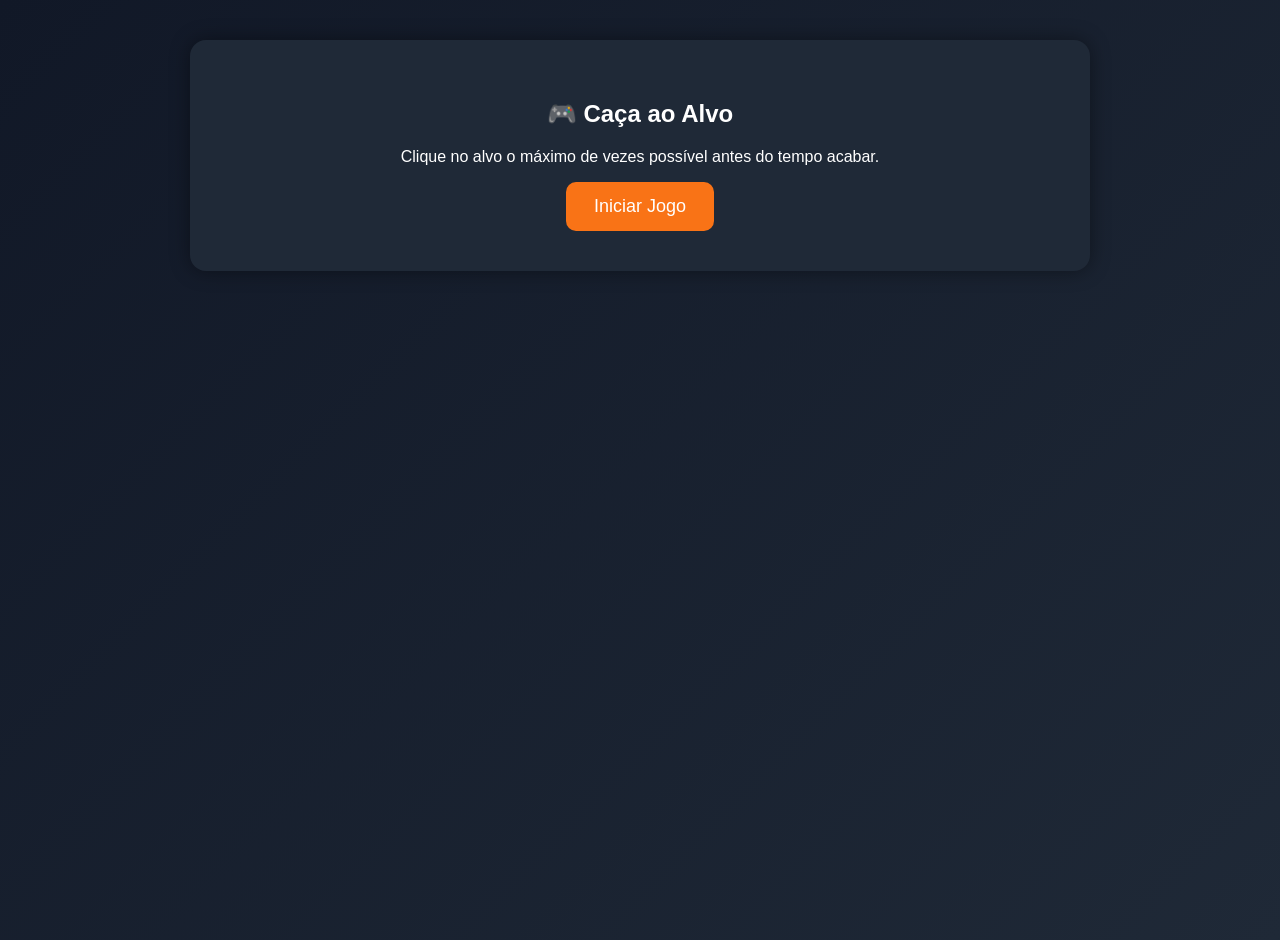
<file: IW/jogo/index.html>
<!DOCTYPE html>
<html lang="pt-BR">
<head>
  <meta charset="UTF-8">
  <title>Caça ao Alvo</title>
  <link rel="stylesheet" href="style.css">
</head>
<body>

  <main class="container">

    <section id="tela-inicial" class="card">
      <h1>🎮 Caça ao Alvo</h1>
      <p>Clique no alvo o máximo de vezes possível antes do tempo acabar.</p>
      <button id="btn-iniciar">Iniciar Jogo</button>
    </section>

    <section id="tela-jogo" class="oculto">
      <div class="painel">
        <p>Pontos: <span id="pontos">0</span></p>
        <p>Tempo: <span id="tempo">30</span>s</p>
        <p>Nível: <span id="nivel">1</span></p>
      </div>

      <div id="area-jogo">
        <div id="alvo"></div>
      </div>
    </section>

    <section id="tela-final" class="card oculto">
      <h2>Fim de Jogo!</h2>
      <p>Sua pontuação final foi:</p>
      <h1 id="pontuacao-final">0</h1>
      <button id="btn-reiniciar">Jogar Novamente</button>
    </section>

  </main>

  <script src="script.js"></script>
</body>
</html>
</file>
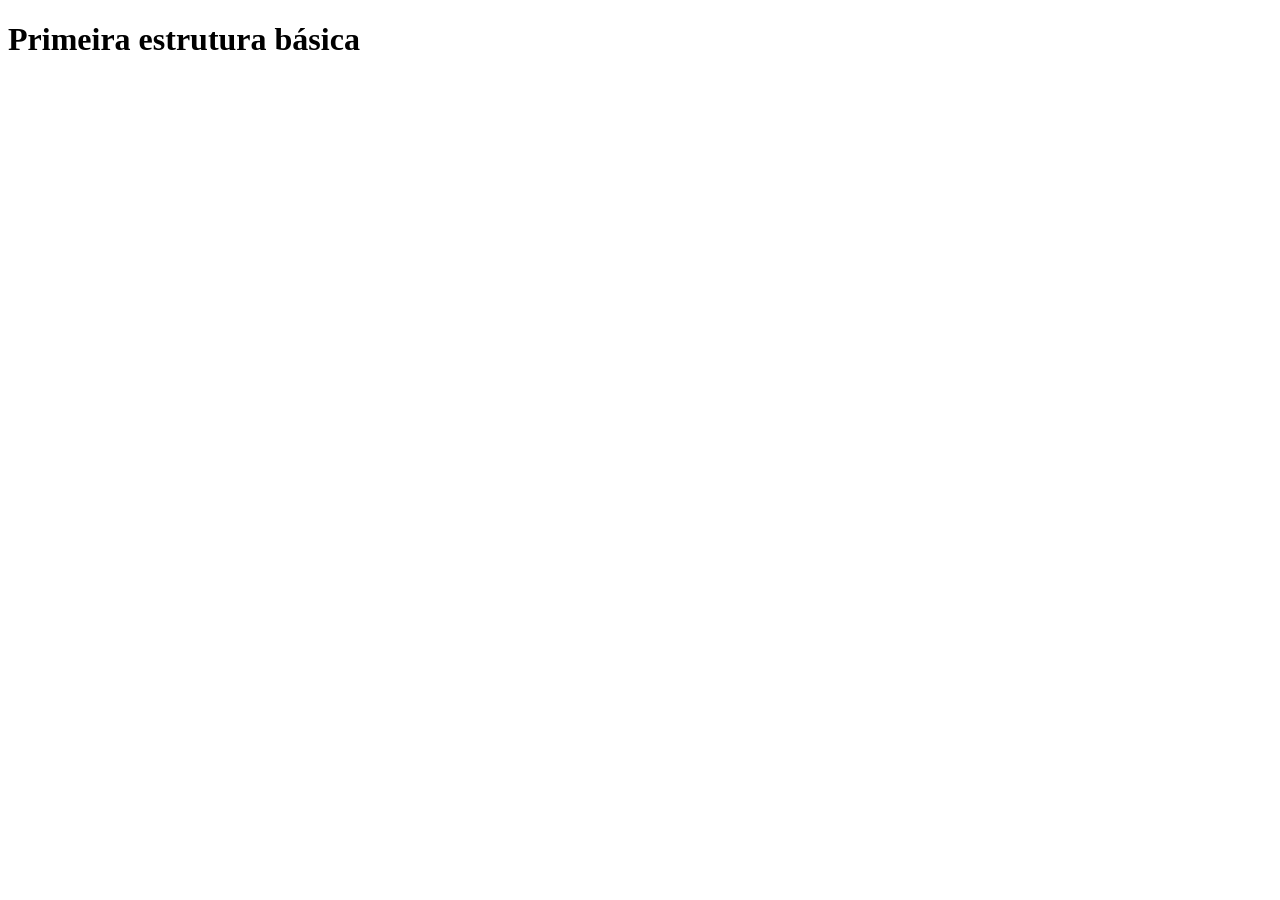
<file: IW/Aula 01/aula01/index.html>
<!doctype html>
<html lang="pt-br">
  <head>
    <meta charset="UTF-8" />
    <meta name="viewport" content="width=device-width, initial-scale=1.0" />
    <title>JavaScript Básico: Estrutura Básica</title>
    <script>
      console.log ("Olá Mundooooo");
    </script>
  </head>
  <body>
    <h1>Primeira estrutura básica</h1>
  </body>
</html>
</file>
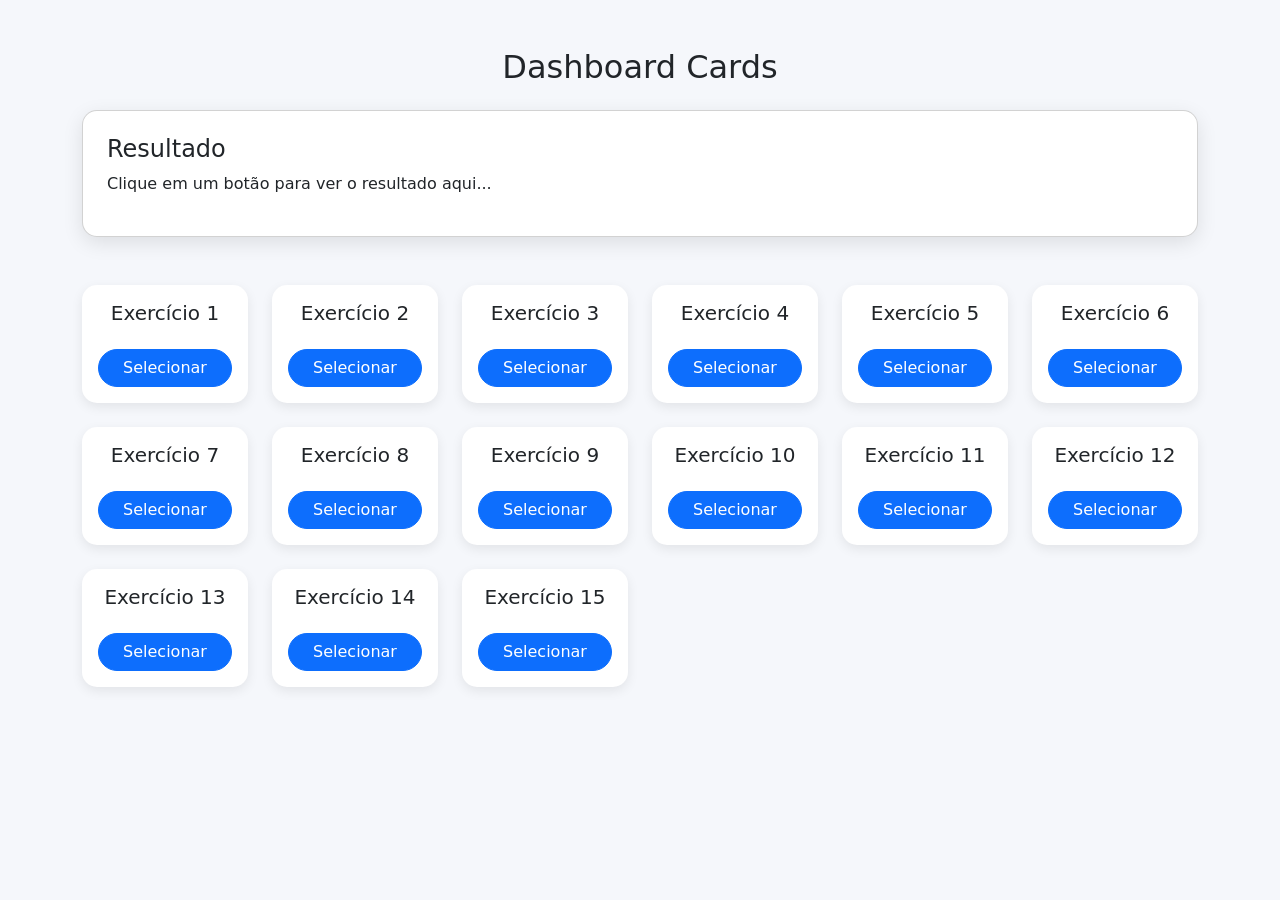
<file: IW/Aula4/exemplo/Atividades.html>
<!DOCTYPE html>
<html lang="pt-br">
<head>
  <meta charset="UTF-8">
  <meta name="viewport" content="width=device-width, initial-scale=1">
  <title>Dashboard Cards</title>

  <!-- Bootstrap 5 -->
  <link href="https://cdn.jsdelivr.net/npm/bootstrap@5.3.0/dist/css/bootstrap.min.css" rel="stylesheet">

  <link rel="stylesheet" href="style.css">
</head>
<body>

<div class="container py-5">

  <h2 class="mb-4 text-center">Dashboard Cards</h2>

  <!-- RESULTADO -->
  <div class="card result-card p-4 mb-5" id="resultado">
    <h4>Resultado</h4>
    <p>Clique em um botão para ver o resultado aqui...</p>
  </div>

  <!-- CARDS -->
  <div class="row g-4">

    <!-- LOOP MANUAL DOS 15 CARDS -->
    <!-- Cada col ocupa 2.4 → usamos col para distribuir em 5 por linha -->
    
    <!-- CARD 1 -->
    <div class="col-md-2">
      <div class="card card-custom p-3 text-center">
        <h5>Exercício 1</h5>
        <button class="btn btn-primary btn-custom mt-3" onclick="exercicio1()">Selecionar</button>
      </div>
    </div>

    <script>
        for (let i = 2; i <= 15; i++) {
    document.write(`
      <div class="col-md-2">
        <div class="card card-custom p-3 text-center">
          <h5>Exercício ${i}</h5>
          <button class="btn btn-primary btn-custom mt-3" onclick="exercicio${i}()">
            Selecionar
          </button>
        </div>
      </div>
    `);
  }
    </script>
  </div>
</div>

<!-- JS -->
<script src="Atividades.js"></script>
</body>
</html>
</file>
<file: IW/jogo/style.css>
* {
  box-sizing: border-box;
  font-family: Arial, sans-serif;
}

body {
  margin: 0;
  background: linear-gradient(135deg, #111827, #1f2937);
  color: white;
  min-height: 100vh;
}

.container {
  width: 90%;
  max-width: 900px;
  margin: 40px auto;
  text-align: center;
}

.card {
  background-color: #1f2937;
  padding: 40px;
  border-radius: 16px;
  box-shadow: 0 0 20px rgba(0,0,0,0.4);
}

button {
  background-color: #f97316;
  color: white;
  border: none;
  padding: 14px 28px;
  border-radius: 10px;
  font-size: 18px;
  cursor: pointer;
}

button:hover {
  background-color: #ea580c;
}

.painel {
  display: flex;
  justify-content: space-around;
  background-color: #111827;
  padding: 15px;
  border-radius: 12px;
  margin-bottom: 20px;
  font-size: 20px;
}

#area-jogo {
  position: relative;
  height: 500px;
  background-color: #e5e7eb;
  border-radius: 16px;
  overflow: hidden;
  border: 4px solid #f97316;
}

#alvo {
  position: absolute;
  width: 60px;
  height: 60px;
  background-color: #ef4444;
  border-radius: 50%;
  cursor: pointer;
  box-shadow: 0 0 15px rgba(239, 68, 68, 0.8);
}

.oculto {
  display: none;
}
</file>
<file: IW/Aula4/exemplo/style.css>
body {
    background: #f5f7fb;
  }

  .card-custom {
    border: none;
    border-radius: 15px;
    transition: 0.3s;
    box-shadow: 0 4px 12px rgba(0,0,0,0.08);
  }

  .card-custom:hover {
    transform: translateY(-5px);
    box-shadow: 0 8px 20px rgba(0,0,0,0.15);
  }

  .btn-custom {
    border-radius: 30px;
  }

  .result-card {
    border-radius: 15px;
    background: #ffffff;
    box-shadow: 0 6px 20px rgba(0,0,0,0.1);
  }
</file>
